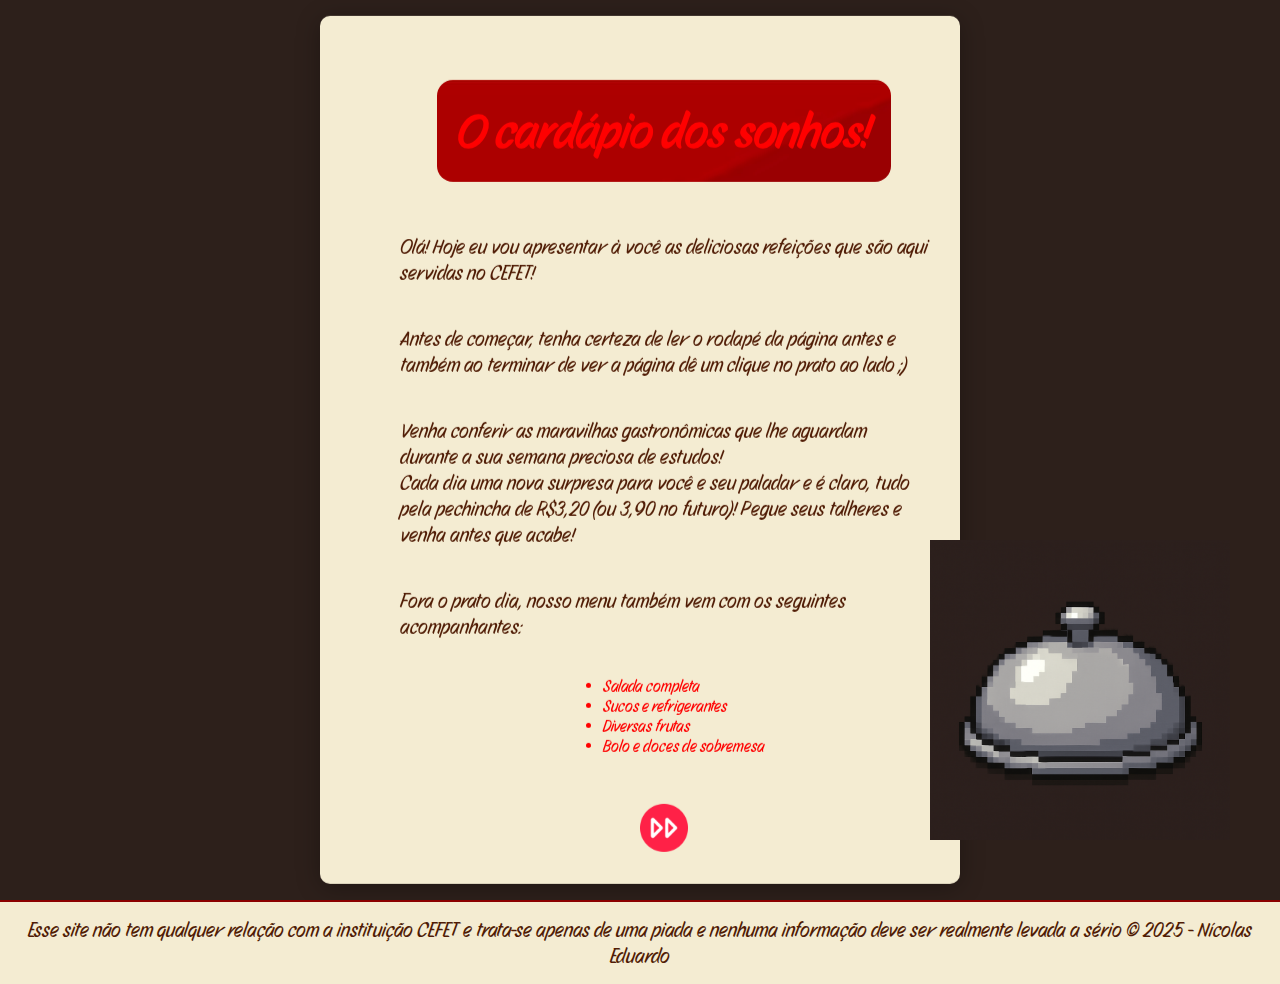
<file: meu-site/index.html>
<!DOCTYPE html>
<html>

<head>
    <meta charset="UTF-8">
    <link rel="preconnect" href="https://fonts.googleapis.com">
    <link rel="preconnect" href="https://fonts.gstatic.com" crossorigin>
    <link href="https://fonts.googleapis.com/css2?family=Kaushan+Script&family=Story+Script&display=swap"
        rel="stylesheet">

    <link rel="stylesheet" href="styles.css">
    <title>Delícias dos sonhos</title>
    <link rel="icon" href="imgs/icone.png">
    <audio id="pageSound" src="page-flip1-178322.mp3" preload="auto"></audio>
</head>

<body>
    <div id="menu-container">
        <div class="menu-page active">
            <h1 id="titulo"> O cardápio dos sonhos!</h1>
            <p>Olá! Hoje eu vou apresentar à você as deliciosas refeições que são aqui servidas no CEFET!</p>
            <p>Antes de começar, tenha certeza de ler o rodapé da página antes e também ao terminar de ver a página dê
                um clique no prato ao lado ;)</p>
            <p>Venha conferir as maravilhas gastronômicas que lhe aguardam durante a sua semana preciosa de estudos!
                <br>
                Cada dia uma nova surpresa para você e seu paladar e é claro, tudo pela pechincha de R$3,20 (ou 3,90 no
                futuro)! Pegue seus talheres e venha antes que acabe! <br>
            </p>
            <p>Fora o prato dia, nosso menu também vem com os seguintes acompanhantes:</p>
            <ul>
                <li>Salada completa</li>
                <li>Sucos e refrigerantes</li>
                <li>Diversas frutas</li>
                <li>Bolo e doces de sobremesa</li>
            </ul>
            <img src="imgs/seta.png" alt="Próxima página" class="seta" onclick="nextPage()">
        </div>
        <div class="menu-page">
            <h2>Página 1: Lagosta</h2>
            <h3>Segunda-Feira</h3>
            <p>Para começar bem a semana, apresento o prato da casa: Lagosta acompanhada de frutos do mar frescos,
                pescados ano nosso próprio lago!<br>
                Obviamente não se esqueça de antes de comer ter certeza de não ter nenhuma alergia, caso tenha avise-nos
                que providenciaremos imediatamente uma substituição para você!</p>
            <img class="menu" src="imgs/lagosta.avif">
            <img src="imgs/seta.png" alt="Próxima página" class="seta" onclick="nextPage()">
        </div>
        <div class="menu-page">
            <h2>Página 2: Churrasco</h2>
            <h3>Terça-Feira</h3>
            <p>Já está cansado das suas aulas? tem aula té tarde? Não se preocupe pois nosso churrasco rústico vai te
                dar energia até o final da semana!<br>
                Picanha? Linguiça? Coração de galinha? Não importa qual a sua carne favorita, nosso churrasco tem de
                tudo e do melhor!</p>
            <img class="menu" src="imgs/churrasco.webp">
            <img src="imgs/seta.png" alt="Próxima página" class="seta" onclick="nextPage()">
        </div>
        <div class="menu-page">
            <h2>Página 3: Massas</h2>
            <h3>Quarta-Feira</h3>
            <p>Para nossa quarta nós temos o nosso famoso "dia de massas" que deixaria qualquer italiano encantado e
                desejando ser nosso aluno! <br>
                Nossa cozinha vai preparar para vocês as melhores lasanhas, macarrões e massas que você vai ver em sua
                vida, só cuidado com a dieta viu! </p>
            <img class="menu" src="imgs/massas.webp">
            <img src="imgs/seta.png" alt="Próxima página" class="seta" onclick="nextPage()">
        </div>
        <div class="menu-page">
            <h2>Página 4: Comida Japonesa</h2>
            <h3>Quinta-Feira</h3>
            <p>Gostaria de apresentar a todos os nossos estudantes nosso novo item do cardápio, comidas asiáticas!<br>
                Nosso requintado restaurante agora conta com chefes asiáticos para prover do melhor para os nossos
                estudantes! Seja sushi, lámen, rolinhos, nosso restaurante tem o
                que você deseja!</p>
            <img class="menu" src="imgs/culinaria-japonesa.jpg">
            <img src="imgs/seta.png" alt="Próxima página" class="seta" onclick="nextPage()">
        </div>
        <div class="menu-page">
            <h2>Página 5: Rodízio de pizzas</h2>
            <h3>Sexta-Feira</h3>
            <p>E é claro que não posso deixar de falar do mais famoso dia da semana da nossa cozinha! Nosso rodízio de
                pizzas do final da semana!<br>
                Temos à sua disposição todos os sabores de pizza que você desejar, seja de pepperoni, portuguesa,
                calabresa, de frango, desde que não seja de abacaxi nossa cozinha
                tem lhe esperando!</p>
            <img class="menu" src="imgs/pizzas.jpg">
            <img src="imgs/seta.png" alt="Próxima página" class="seta" onclick="nextPage()">
        </div>
        <div class="menu-page">
            <h2>Programação da semana</h2>
            <table>
                <colgroup>
                    <col>
                    <col>
                    <col>
                </colgroup>
                <thead>
                    <tr id="cabecalho">
                        <th>Comida</th>
                        <th>Nome</th>
                        <th colspan="2">Dia da semana</th>
                    </tr>
                </thead>
                <tbody>
                    <tr>
                        <td><img src="imgs/prato-lagosta.png"></td>
                        <td>Lagosta e frutos do mar</td>
                        <td>Segunda-Feira</td>
                    </tr>
                    <tr>
                        <td><img src="imgs/prato-churrasco.png"></td>
                        <td>Churrasco</td>
                        <td>Terça-Feira</td>
                    </tr>
                    <tr>
                        <td><img src="imgs/prato-massas.png"></td>
                        <td>Massas</td>
                        <td>Quarta-Feira</td>
                    </tr>
                    <tr>
                        <td><img src="imgs/prato-japones.png"></td>
                        <td>Comida japonesa</td>
                        <td>Quinta-Feira</td>
                    </tr>
                    <tr>
                        <td><img src="imgs/prato-pizzas.png"></td>
                        <td>Rodízio de pizzas</td>
                        <td>Sexta-Feira</td>
                    </tr>
                </tbody>
            </table>

            <a id="cefet" https://sig.cefetmg.br/sigaa/verTelaLogin.do">Agora que já sabe o que lhe espera para comer,
                não se
                esqueça de fazer as suas atividades!</a>
            <img src="imgs/seta.png" alt="Voltar ao início" class="seta" onclick="goToFirstPage()">
        </div>
    </div>
    <footer>
        <p>Esse site não tem qualquer relação com a instituição CEFET e trata-se apenas de uma piada e nenhuma
            informação deve ser realmente levada a sério © 2025 - Nícolas Eduardo</p>
    </footer>
    <div class="prato-container" onclick="levantarTampa()">
        <img src="imgs/comida.png" alt="Prato de comida" class="prato">
        <img src="imgs/tampa.png" alt="Tampa metálica" class="tampa" id="tampa">
        <div class="fumaca" id="fumaca">
            <img src="imgs/fumaça.png" alt="Fumaça">
            <div class="fumaca-links">
                <a href="cozinha.html">Nossa cozinha</a>
                <a href="sobre.html">Sobre o site</a>
                <a href="biohazard.html">Biohazard</a>
            </div>
        </div>
    </div>
    <script src="script.js"></script>

</body>

</html>
</file>
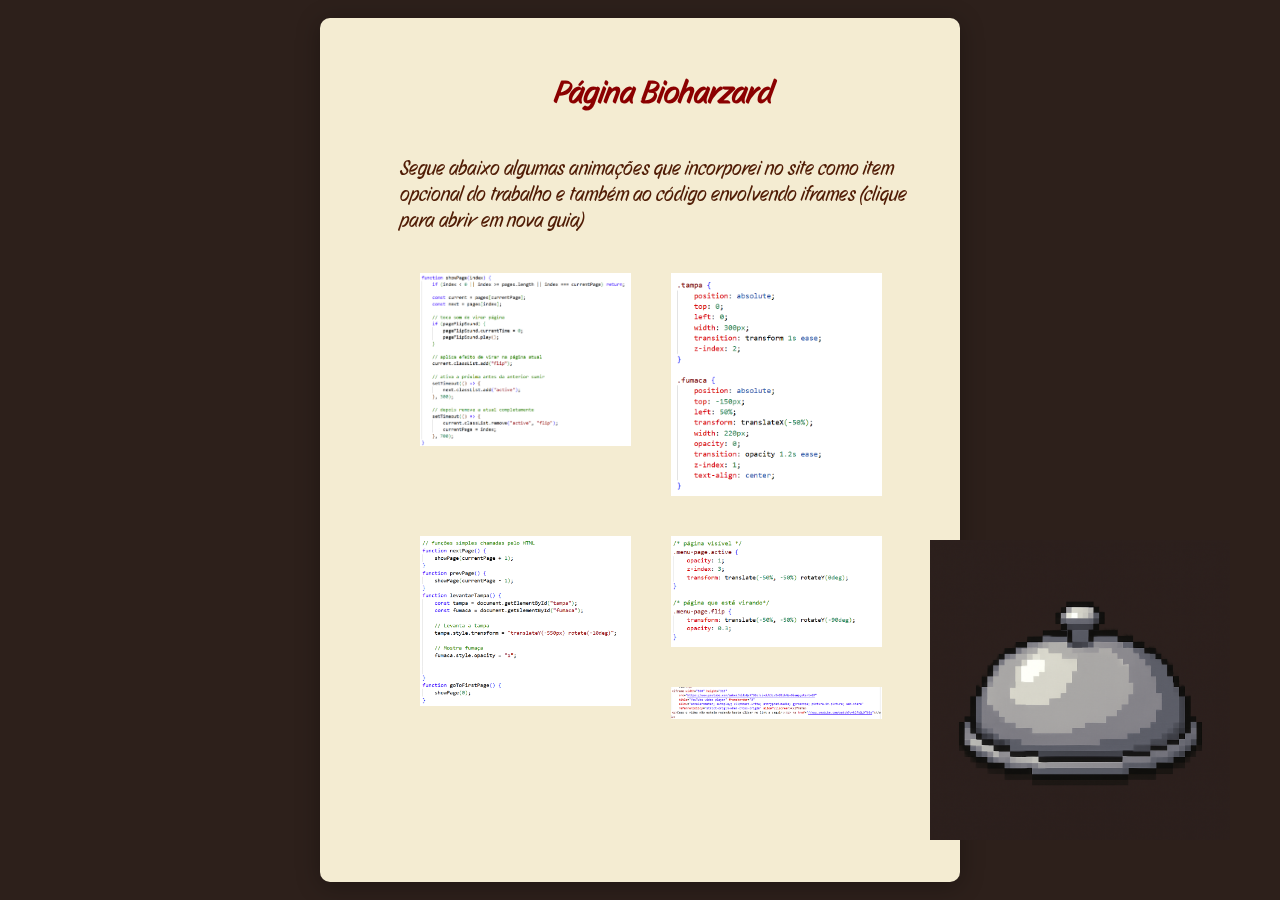
<file: meu-site/biohazard.html>
<!DOCTYPE html>
<html>

<head>
    <meta charset="UTF-8">
    <link rel="preconnect" href="https://fonts.googleapis.com">
    <link rel="preconnect" href="https://fonts.gstatic.com" crossorigin>
    <link href="https://fonts.googleapis.com/css2?family=Kaushan+Script&family=Story+Script&display=swap"
        rel="stylesheet">

    <link rel="stylesheet" href="styles.css">
    <title>Delícias dos sonhos</title>
    <link rel="icon" href="imgs/icone.png">
    <audio id="pageSound" src="page-flip1-178322.mp3" preload="auto"></audio>
</head>

<body>
    <div class="prato-container" onclick="levantarTampa()">
        <img src="imgs/comida.png" alt="Prato de comida" class="prato">
        <img src="imgs/tampa.png" alt="Tampa metálica" class="tampa" id="tampa">
        <div class="fumaca" id="fumaca">
            <img src="imgs/fumaça.png" alt="Fumaça">
            <div class="fumaca-links">
                <a href="cozinha.html">Nossa cozinha</a>
                <a href="sobre.html">Sobre o site</a>
                <a href="index.html">Principal</a>
            </div>
        </div>
    </div>
    <div id="menu-container">
        <div class="menu-page active">
            <h1>Página Bioharzard</h1>
            <p>Segue abaixo algumas animações que incorporei no site como item opcional do trabalho e também ao código envolvendo iframes (clique para abrir em nova guia)</p>
            <a>
            <img class="print" src="imgs/print-animacoes1.png">
            <img id="flutuar" class="print" src="imgs/print-animacoes4.png">
            <img id="flutuar" class="print" src="imgs/print-animacoes2.png">
            <img class="print" src="imgs/print-animacoes3.png">
            <img id="flutuar" class="print" src="imgs/print-video.png"> </a>
        </div>
        </div>
    <script src="script.js"></script>
</body>
</file>
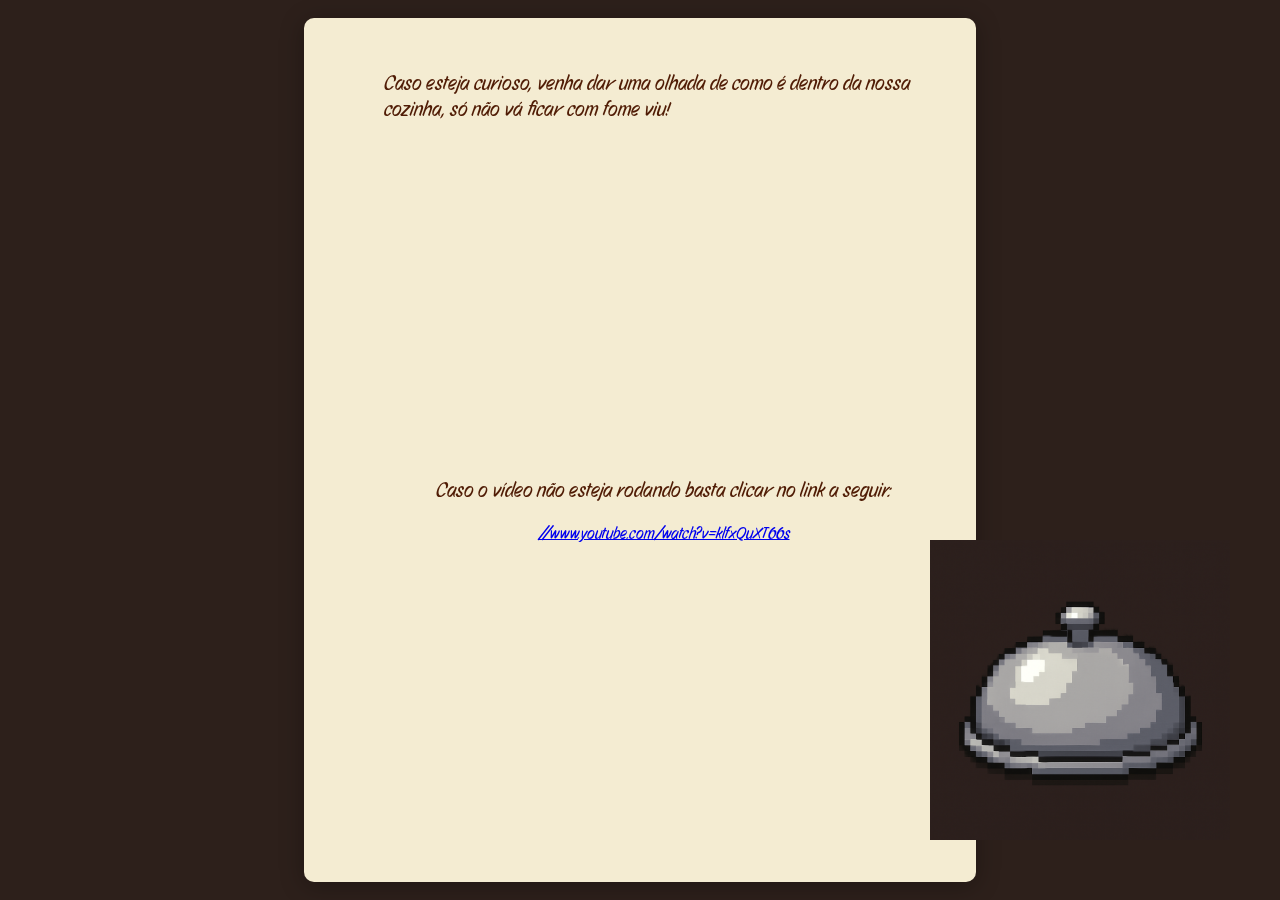
<file: meu-site/cozinha.html>
<!DOCTYPE html>
<html>

<head>
    <meta charset="UTF-8">
    <link rel="preconnect" href="https://fonts.googleapis.com">
    <link rel="preconnect" href="https://fonts.gstatic.com" crossorigin>
    <link href="https://fonts.googleapis.com/css2?family=Kaushan+Script&family=Story+Script&display=swap"
        rel="stylesheet">

    <link rel="stylesheet" href="styles.css">
    <title>Delícias dos sonhos</title>
    <link rel="icon" href="imgs/icone.png">
    <audio id="pageSound" src="page-flip1-178322.mp3" preload="auto"></audio>
</head>

<body>
    <div class="prato-container" onclick="levantarTampa()">
        <img src="imgs/comida.png" alt="Prato de comida" class="prato">
        <img src="imgs/tampa.png" alt="Tampa metálica" class="tampa" id="tampa">
        <div class="fumaca" id="fumaca">
            <img src="imgs/fumaça.png" alt="Fumaça">
            <div class="fumaca-links">
                <a href="index.html">Principal</a>
                <a href="sobre.html">Sobre o site</a>
                <a href="biohazard.html">Biohazard</a>
            </div>
        </div>
    </div>
    <div id="menu-container">
        <div class="menu-page active">
            <p>Caso esteja curioso, venha dar uma olhada de como é dentro da nossa cozinha, só não vá ficar com fome
                viu!</p>
            <iframe width="560" height="315"
                src="https://www.youtube.com/embed/klfxQuXT66s?si=duV3zuSVBBzhMzv6&amp;start=69"
                title="YouTube video player" frameborder="0"
                allow="accelerometer; autoplay; clipboard-write; encrypted-media; gyroscope; picture-in-picture; web-share"
                referrerpolicy="strict-origin-when-cross-origin" allowfullscreen></iframe>
            <p>Caso o vídeo não esteja rodando basta clicar no link a seguir:</p> <a href="//www.youtube.com/watch?v=klfxQuXT66s">//www.youtube.com/watch?v=klfxQuXT66s</a>
        </div>
    </div>

    <script src="script.js"></script>
</body>
</file>
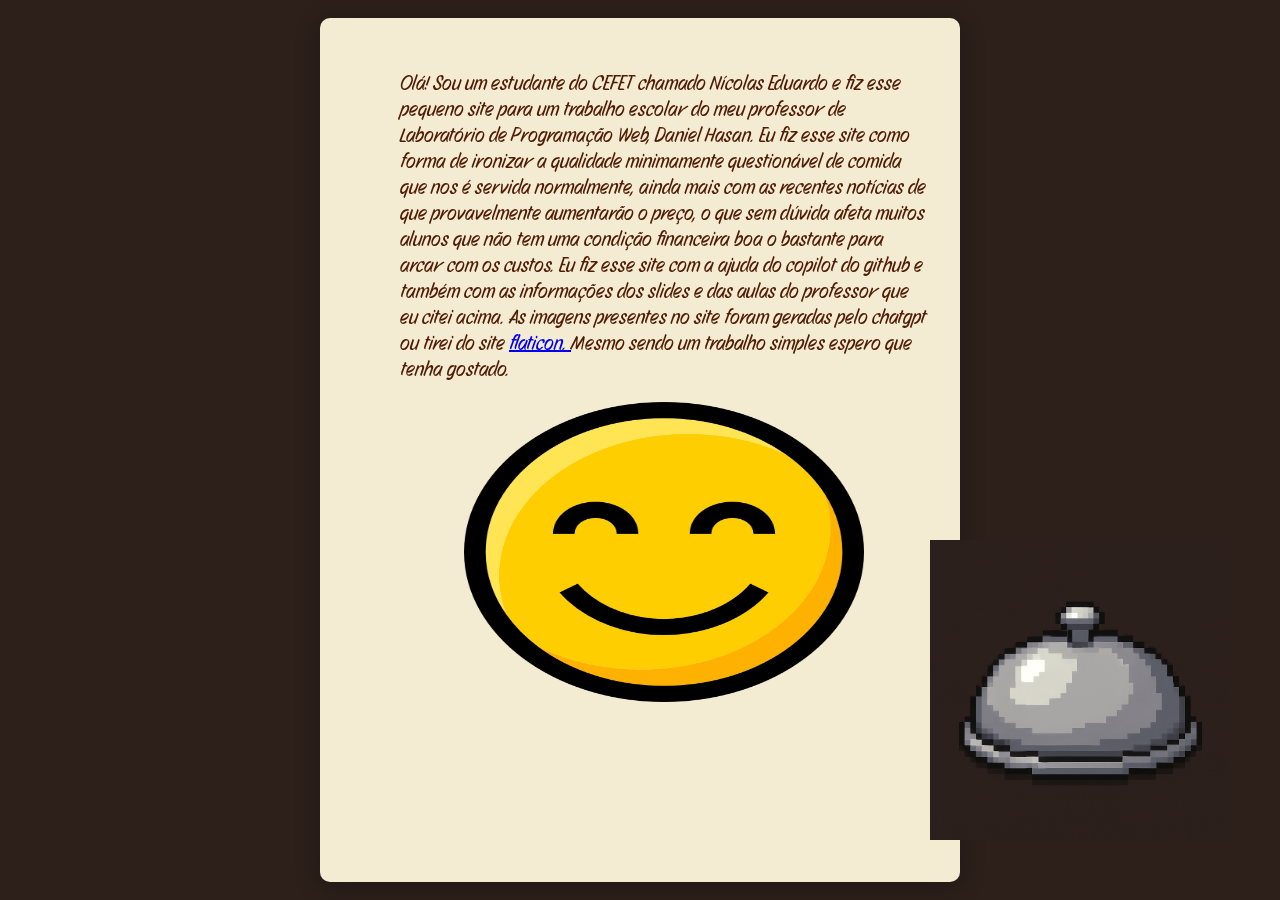
<file: meu-site/sobre.html>
<!DOCTYPE html>
<html>

<head>
    <meta charset="UTF-8">
    <link rel="preconnect" href="https://fonts.googleapis.com">
    <link rel="preconnect" href="https://fonts.gstatic.com" crossorigin>
    <link href="https://fonts.googleapis.com/css2?family=Kaushan+Script&family=Story+Script&display=swap"
        rel="stylesheet">

    <link rel="stylesheet" href="styles.css">
    <title>Delícias dos sonhos</title>
    <link rel="icon" href="imgs/icone.png">
    <audio id="pageSound" src="page-flip1-178322.mp3" preload="auto"></audio>
</head>

<body>
    <div class="prato-container" onclick="levantarTampa()">
        <img src="imgs/comida.png" alt="Prato de comida" class="prato">
        <img src="imgs/tampa.png" alt="Tampa metálica" class="tampa" id="tampa">
        <div class="fumaca" id="fumaca">
            <img src="imgs/fumaça.png" alt="Fumaça">
            <div class="fumaca-links">
                <a href="cozinha.html">Nossa cozinha</a>
                <a href="index.html">Principal</a>
                <a href="biohazard.html">Biohazard</a>
            </div>
        </div>
    </div>
    <div id="menu-container">
        <div class="menu-page active">
            <p>Olá! Sou um estudante do CEFET chamado Nícolas Eduardo e fiz esse pequeno site para um trabalho escolar do meu professor
                de Laboratório de Programação Web, Daniel Hasan. Eu fiz esse site como forma de ironizar a qualidade minimamente questionável de comida que
                nos é servida normalmente, ainda mais com as recentes notícias de que provavelmente aumentarão o preço, o que sem dúvida afeta muitos alunos
            que não tem uma condição financeira boa o bastante para arcar com os custos. Eu fiz esse site com a ajuda do copilot do github e também com
        as informações dos slides e das aulas do professor que eu citei acima. As imagens presentes no site foram geradas pelo chatgpt ou tirei
    do site <a href="https://www.flaticon.com">flaticon. </a> Mesmo sendo um trabalho simples espero que tenha gostado.</p>
    <img src="imgs/happiness.png" alt="Rosto feliz">
        </div>
    </div>
    <script src="script.js"></script>
</body>
</file>
<file: meu-site/styles.css>
img {
    width: 400px;
    height: 300px;
    display: block;
    margin: 0px 0px;
}

p {
    font-size: 20px;
    color: rgb(80, 28, 5);
}

body {
    background-position: bottom;
    background-size: cover;
    background-repeat: no-repeat;
    background-color: #2D201B;
    font-family: "Story Script", sans-serif;
}

html,
body {
    min-height: 100%;
    margin: 0;
    padding: 0;
    font-family: "Story Script", sans-serif;
    overflow-x: hidden;
    /* bloqueia rolagem lateral */
}

ul {
    color: rgb(255, 0, 0);
}

h1 {
    color: darkred;
}

h2 {
    font-size: 40px;
    color: red;
    background-image: url('imgs/fundo-titulo.avif');
    border-radius: 16px;
    padding: 20px;
}

h3 {
    font-size: 35px;
    border-bottom: 2px solid gold;
    border-radius: 2px;
}

#titulo {
    text-align: center;
    font-size: 300%;
    color: red;
    background-image: url('imgs/fundo-titulo.avif');
    border-radius: 16px;
    padding: 20px;
}

table {
    border-collapse: collapse;
    margin: auto;
    width: 60%;
    table-layout: fixed;
}

td,
tr {
    background-color: rgba(185, 139, 40, 0.208);
    padding: 5px;
    text-align: center;
}

td img {
    object-fit: cover;
    height: 100px;
    width: 100px;
}

/*não consegui fazer o colspan funcionar do jeito que eu queria, então fiz dessa forma */
colgroup col:nth-child(1) {
    width: 110px;
}

colgroup col:nth-child(2) {
    width: 220px;
}

colgroup col:nth-child(3) {
    width: 220px;
}

#cabecalho {
    background-color: rgb(183, 3, 3);
    color: #fff;
}

.menu {
    margin-top: 20px;
    margin-bottom: 20px;
    width: 60%;
    opacity: 0.8;
    border: 3px solid red;
}

a:hover {
    color: gray;
}

/* 1) profundidade 3D no container */
#menu-container {
    position: relative;
    width: 100vw;
    margin: 0;
    height: 100vh;
    overflow: hidden;
    perspective: 1200px;
}

.menu-page {
    position: absolute;
    top: 50%;
    left: 50%;
    transform: translate(-50%, -50%) rotateY(0deg);
    transform-origin: left center;
    transform-style: preserve-3d;
    -webkit-transform-style: preserve-3d;
    backface-visibility: hidden;
    -webkit-backface-visibility: hidden;
    will-change: transform, opacity;
    transition: transform 0.7s ease, opacity 0.7s ease;
    border-radius: 10px;
    box-shadow: 0 4px 24px rgba(0, 0, 0, 0.3);
    background: rgba(255, 248, 220, 0.95);
    color: #4B2E0F;
    padding: 32px;
    max-width: 700px;
    min-height: 800px;
    opacity: 0;
    z-index: 2;
    display: flex;
    flex-direction: column;
    align-items: center;
    justify-content: flex-start;
    overflow: auto;
    padding-left: 80px;
}

/* página visível */
.menu-page.active {
    opacity: 1;
    z-index: 3;
    transform: translate(-50%, -50%) rotateY(0deg);
}

/* página que está virando*/
.menu-page.flip {
    transform: translate(-50%, -50%) rotateY(-90deg);
    opacity: 0.3;
}

.seta {
    cursor: pointer;
    width: 48px;
    height: 48px;
    display: block;
    margin: 32px auto 0 auto;
    transition: transform 0.2s;
}

.seta:hover {
    transform: scale(1.15);
}

.suspension {
    position: absolute;
    top: 0;
    left: 0;
    height: 100%;
    width: 830px;
    z-index: 1;
    pointer-events: none;
}

footer {
    background-color: rgba(255, 248, 220, 0.95);
    color: rgb(200, 200, 200);
    text-align: center;
    font-size: 16px;
    padding: 15px;
    border-top: 2px solid darkred;
    position: relative;
    bottom: 0;
    width: 100%;
    max-width: 100%;
    box-sizing: border-box;
}

footer p {
    margin: 0;
    font-family: "Story Script", sans-serif;
}

.prato-container {
    position: fixed;
    top: 60%;
    right: 50px;
    display: inline-block;
    cursor: pointer;
    z-index: 1000;
}

.prato {
    width: 300px;
    height: auto;
    z-index: 1;
}

.tampa {
    position: absolute;
    top: 0;
    left: 0;
    width: 300px;
    transition: transform 1s ease;
    z-index: 2;
}

.fumaca {
    position: absolute;
    top: -150px;
    left: 50%;
    transform: translateX(-50%);
    width: 220px;
    opacity: 0;
    transition: opacity 1.2s ease;
    z-index: 1;
    text-align: center;
}

.fumaca img {
    width: 100%;
    display: block;
    pointer-events: none;
}

.fumaca-links {
    position: absolute;
    top: 30%;
    left: 50%;
    transform: translateX(-50%);
    display: flex;
    flex-direction: column;
    gap: 15px;
}

.fumaca-links a {
    color: white;
    font-size: 18px;
    text-decoration: none;
    font-weight: bold;
    text-shadow: 1px 1px 3px black;
    transition: color 0.3s;
}

.fumaca-links a:hover {
    color: gold;
}
#cefet a{
    color: darkred;
}
.print{
    height: 50%;
    width: 40%;
    padding: 20px;
    float: left;

}
.print #par{
    float: right;
}
</file>
